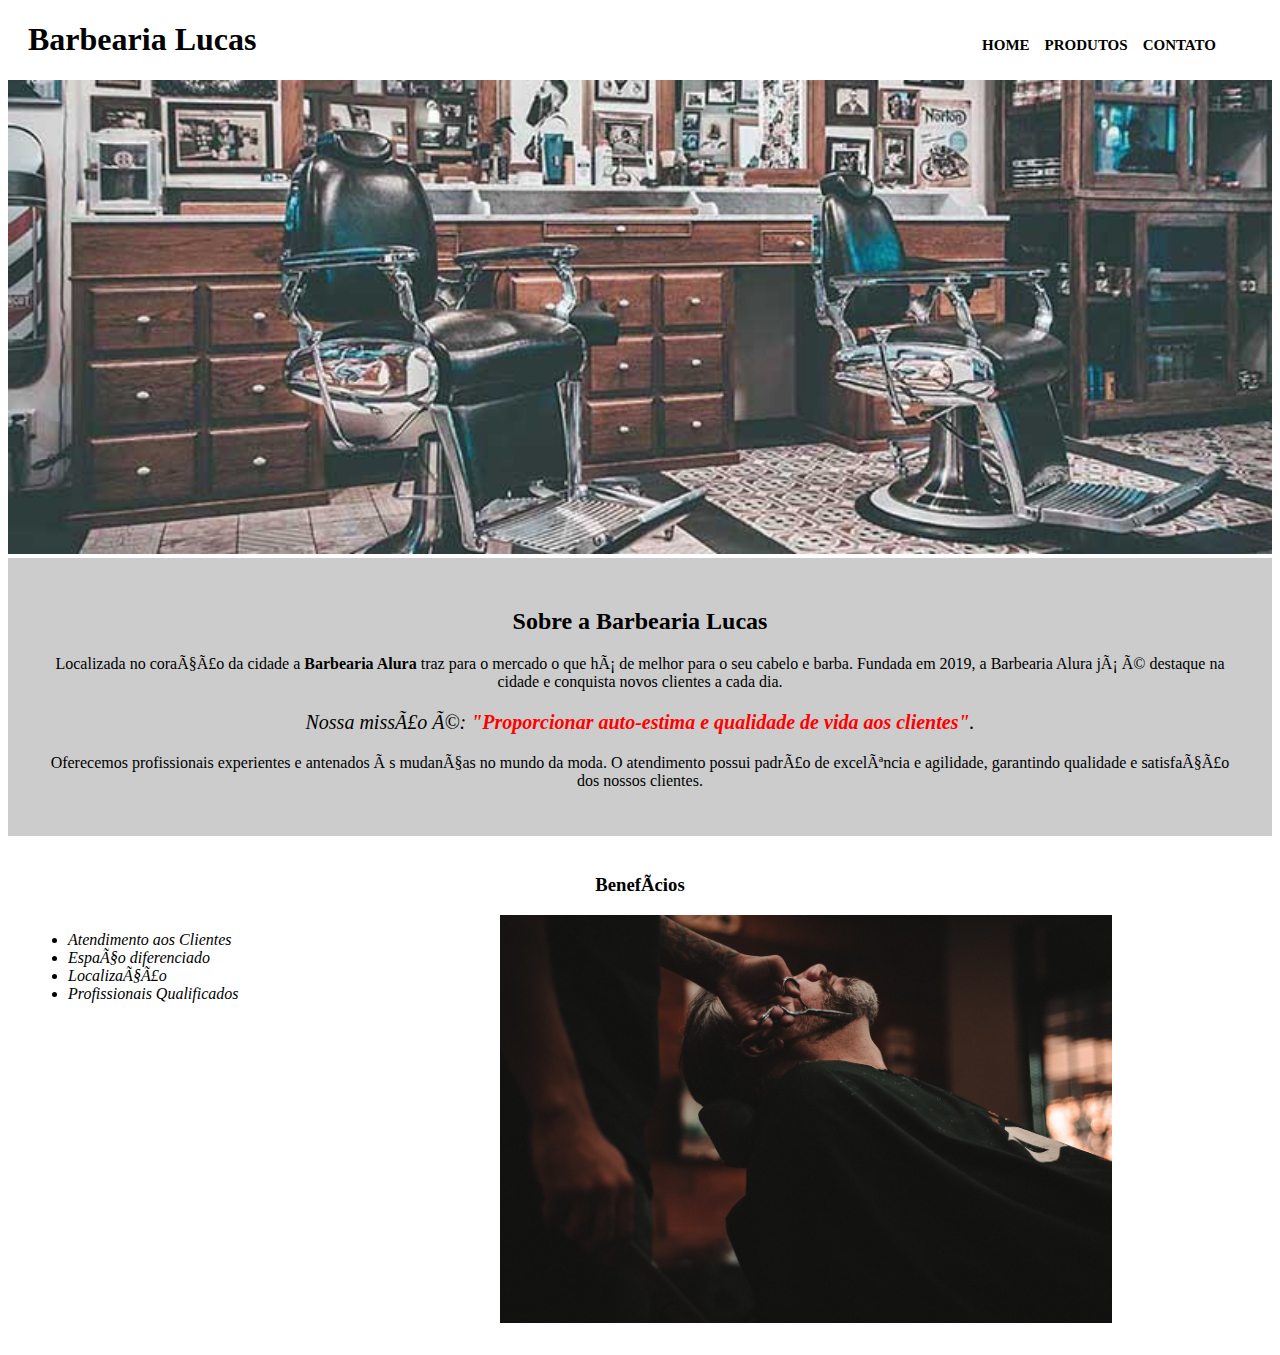
<file: index.html>
<!DOCTYPE html>
<html lang="pt-br">
	<head>
		<meta charset="UFT-8">
		<title>Barbearia Alura</title>
		<link rel="stylesheet" href="style.css">
	</head>

	<body>
		<header>
			<h1 class="titulo-principal">Barbearia Lucas</h1>
			<div class="caixa">
				<nav>
					<ul>
						<li>
							<a href="index.html">Home</a>
						</li>
						<li>
							<a href="produtos.html">Produtos</a>
						</li>
						<li>
							<a href="contato.html">Contato</a>
						</li>
					</ul>
				</nav>
			</div>
		</header>
		<img id="banner" src="banner.jpg">
		<div class="principal">
			<h2 class="titulo-centralizado">
				Sobre a Barbearia Lucas
			</h2>

			<p>
				Localizada no coração da cidade a <strong>Barbearia Alura</strong> traz para o mercado o que há de melhor para o seu cabelo e barba. Fundada em 2019, a Barbearia Alura já é destaque na cidade e conquista novos clientes a cada dia.
			</p>

			<p id="missao"><em>Nossa missão é: <strong>
				"Proporcionar auto-estima e qualidade de vida aos clientes"</strong>.</em>
			</p>
		
			<p>
				Oferecemos profissionais experientes e antenados às mudanças no mundo da moda. O atendimento possui padrão de excelência e agilidade, garantindo qualidade e satisfação dos nossos clientes.
			</p>
		</div>

		<div class="beneficios">
			<h3 class="titulo-centralizado">
				Benefícios
			</h3>

			<ul>
				<li class="items">Atendimento aos Clientes</li>
				<li class="items">Espaço diferenciado</li>
				<li class="items">Localização</li>
				<li class="items">Profissionais Qualificados</li>
			</ul>

			<img src="beneficios.jpg" class="imagem-beneficios">
		</div>
	</body>
</html>
</file>
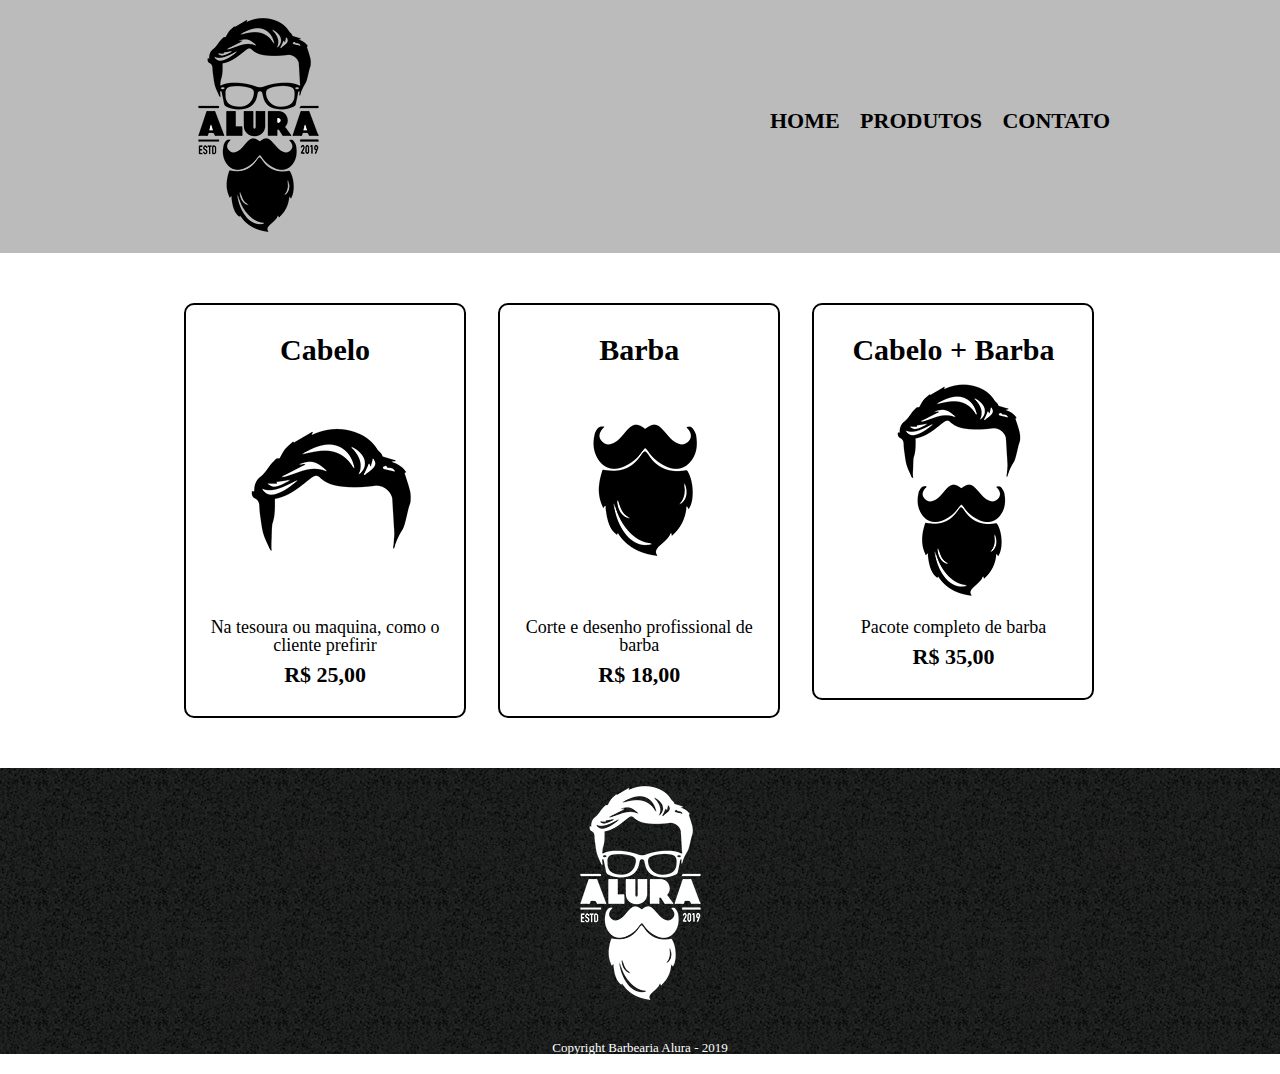
<file: produtos.html>
<!DOCTYPE html>

<html>
	<head>
		<meta charset="UTF-8">

		<title>
			Produtos - Barbearia Alura
		</title>

		<link rel="stylesheet" href="produtos.css">
		<link rel="stylesheet" href="reset.css">
	</head>

	<body>
		<header>
			<div class="caixa">
				<h1><img src="logo.png"></h1>
				<nav>
					<ul>
						<li>
							<a href="index.html">
								Home
							</a>
						</li>
						<li>
							<a href="produtos.html">
								Produtos
							</a>
						</li>
						<li>
							<a href="contato.html">
								Contato
							</a>
						</li>
					</ul>
				</nav>
			</div>
		</header>

		<main>
			<ul class="produtos">
				<li>
					<h2>
						Cabelo
					</h2>
					<img src="cabelo.jpg">
					<p class="produto-descricao">
						Na tesoura ou maquina, como o cliente prefirir
					</p>
					<p class="produto-preco">
						R$ 25,00
					</p>
				</li>
				<li>
					<h2>
						Barba
					</h2>
					<img src="barba.jpg">
					<p class="produto-descricao">
						Corte e desenho profissional de barba
					</p>
					<p class="produto-preco">
						R$ 18,00
					</p>
				</li>
				<li>
					<h2>
						Cabelo + Barba
					</h2>
					<img src="cabelo+barba.jpg">
					<p class="produto-descricao">
						Pacote completo de barba
					</p>
					<p class="produto-preco">
						R$ 35,00
					</p>
				</li>
			</ul>
		</main>

		<footer>
			<img src="logo-branco.png">
			<p class="copyright">
				Copyright Barbearia Alura - 2019
			</p>
		</footer>
	</body>
</html>
</file>
<file: style.css>
body{
}

#banner {
	width: 100%;
}

.principal{
	background: #CCCCCC;
	padding: 30px;
}

nav {
	position: absolute;  
	top: 20px;
	right: 5%;
}

nav ul{
	display: flex;
}

nav li {
	list-style-type: none;
	float: left;
	margin: 0 0 0 15px;
}

nav a {
	text-transform: uppercase;
	color: #000000;
	font-weight: bold;
	font-size: 15px;
	text-decoration: none;
}

nav a:hover {
	color: red;
	text-decoration: underline;
}

.titulo-principal {
	margin-left: 20px;
}

.titulo-centralizado {
	text-align: center;
}

p {
	text-align: center;
}

#missao {
	font-size: 20px;
}

em strong {
	color: red;
}

.items {
	font-style: italic;
}

.beneficios {
	background: #FFFFFF;
	padding: 20px;
}

ul {
	display: inline-block;
	vertical-align: top;
	width: 20%;
	margin-right: 15%;
}

.imagem-beneficios {
	width: 50%;
}
</file>
<file: produtos.css>
header {
	background: #BBBBBB;
	padding: 20px 0;
}

.caixa {
	position: relative;
	width: 940px;
	margin: 0 auto;
}

nav {
	position: absolute;
	top: 110px;
	right: 0;

}

nav li {
	display: inline;
	margin: 0 0 0 15px;
}

nav a {
	text-transform: uppercase;
	color: #000000;
	font-weight: bold;
	font-size: 22px;
	text-decoration: none;
}

nav a:hover {
	color: #C78C19;
	text-decoration: underline;
}

.produtos {
	width: 940px;
	margin: 0 auto;
	padding: 50px 0;
}

.produtos li {
	display: inline-block;
	text-align: center;
	width: 30%;
	vertical-align: top;
	margin: 0 1.5%;
	padding: 30px 20px;
	box-sizing: border-box;
	border: 2px solid #000000;
	border-radius: 10px;
}

.produtos li:hover {
	border-color: #C78C19;
	font-size: 40px;
}

.produtos li:active {
	border-color: #088C19;
}

.produtos li:hover h2 {
	font-size: 34px;
}

.produtos h2 {
	font-size: 30px;
	font-weight: bold;
}

.produto-descricao{
	font-size: 18px;
}

.produto-preco {
	font-size: 22px;
	font-weight: bold;
	margin-top: 10px;
}

footer {
	text-align: center;
	background: url("bg.jpg");
	padding: 40px 0;
}

.copyright {
	color: #FFFFFF;
	font-size: 13px;
	margin: 20px;
}
</file>
